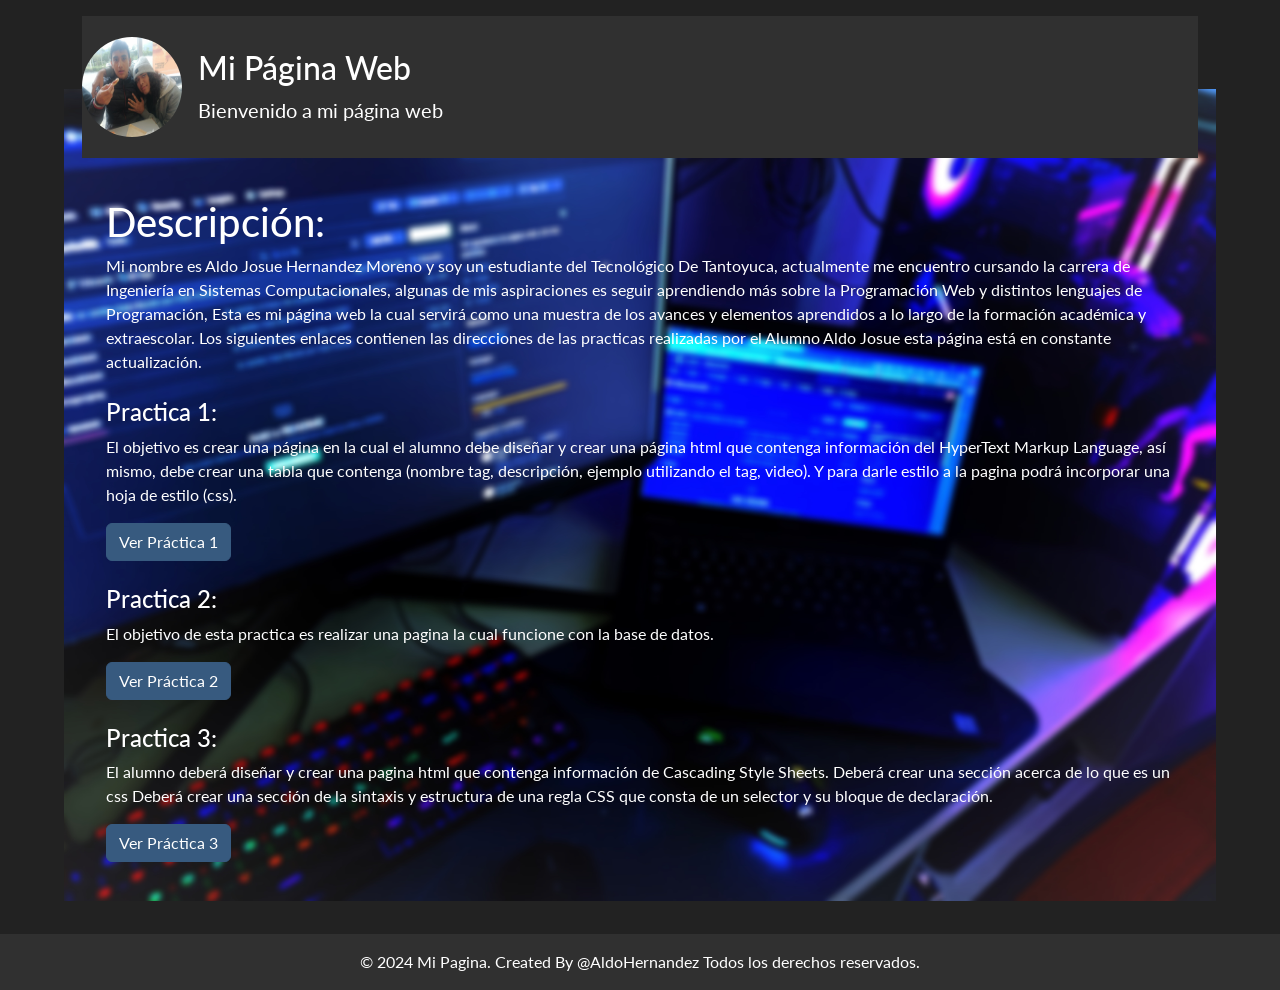
<file: index.html>
<!DOCTYPE html>
<html lang="es">

<head>
    <meta charset="UTF-8">
    <meta name="viewport" content="width=device-width, initial-scale=1.0">
    <title>Mi Página Web</title>
    <link rel="stylesheet" href="estilos/bootstrap.min.css">
    <link rel="stylesheet" href="estilos/style.css">
</head>

<body>
    <!-- El contenedor principal envuelve la mayor parte del contenido para una alineación y padding consistentes -->
    <div class="container">
        <header>
            <nav class="navbar navbar-dark bg-dark my-3">
                <!-- Usamos utilidades de flexbox para la responsividad del navbar -->
                <a class="navbar-brand d-flex flex-column flex-sm-row align-items-center" href="#">
                    <img src="imagenes/foto.jpg" width="100" height="100" class="rounded-circle me-3 mb-2 mb-sm-0"
                        alt="Foto de Aldo Josue">
                    <div>
                        <h1 class="h3">Mi Página Web</h1>
                        <p class="mb-0">Bienvenido a mi página web</p>
                    </div>
                </a>
            </nav>
        </header>

        <main class="background">
            <!-- Añadimos padding al overlay para que el contenido no toque los bordes -->
            <div class="overlay p-4">
                <section class="mb-4">
                    <h2>Descripción:</h2>
                    <p> Mi nombre es Aldo Josue Hernandez Moreno y soy un estudiante del Tecnológico De Tantoyuca,
                        actualmente me encuentro cursando la carrera de Ingeniería en Sistemas Computacionales, algunas
                        de mis aspiraciones es seguir aprendiendo más sobre la Programación Web y distintos lenguajes de
                        Programación, Esta es mi página web la cual servirá como una muestra de los avances y elementos
                        aprendidos a lo largo de la formación académica y extraescolar. Los siguientes enlaces contienen
                        las direcciones de las practicas realizadas por el Alumno Aldo Josue esta página está en
                        constante actualización.
                    </p>
                </section>

                <section class="mb-4">
                    <h4>Practica 1:</h4>
                    <p>El objetivo es crear una página en la cual el alumno debe diseñar y crear una página html que
                        contenga información del HyperText Markup Language, así mismo, debe crear una tabla que
                        contenga (nombre tag, descripción, ejemplo utilizando el tag, video). Y para darle estilo a la
                        pagina podrá incorporar una hoja de estilo (css).
                    </p>
                    <a href="Practica1TablaDiv/index.html" class="btn btn-primary">Ver Práctica 1</a>
                </section>

                <section class="mb-4">
                    <h4>Practica 2:</h4>
                    <p>El objetivo de esta practica es realizar una pagina la cual funcione con la base de datos.</p>
                    <a href="Practica2Crud/index.php" class="btn btn-primary">Ver Práctica 2</a>
                </section>

                <section class="mb-4">
                    <h4>Practica 3:</h4>
                    <p>El alumno deberá diseñar y crear una pagina html que contenga información de Cascading Style Sheets.
                        Deberá crear una sección acerca de lo que es un css
                        Deberá crear una sección de la sintaxis y estructura de una regla CSS que  consta de un selector y su bloque de declaración.
                    </p>
                    <a href="Practica3Css/index.html" class="btn btn-primary">Ver Práctica 3</a>
                </section>
            </div>
        </main>
    </div>

    <!-- El footer ahora usa clases de Bootstrap para ser consistente y se movió dentro del body -->
    <footer class="bg-dark text-white text-center py-3 mt-4" id='pie-de-pagina'>
        <div class="container">
            <p class="mb-0">© 2024 Mi Pagina. Created By @AldoHernandez Todos los derechos reservados.</p>
        </div>
    </footer>
</body>

</html>
</file>
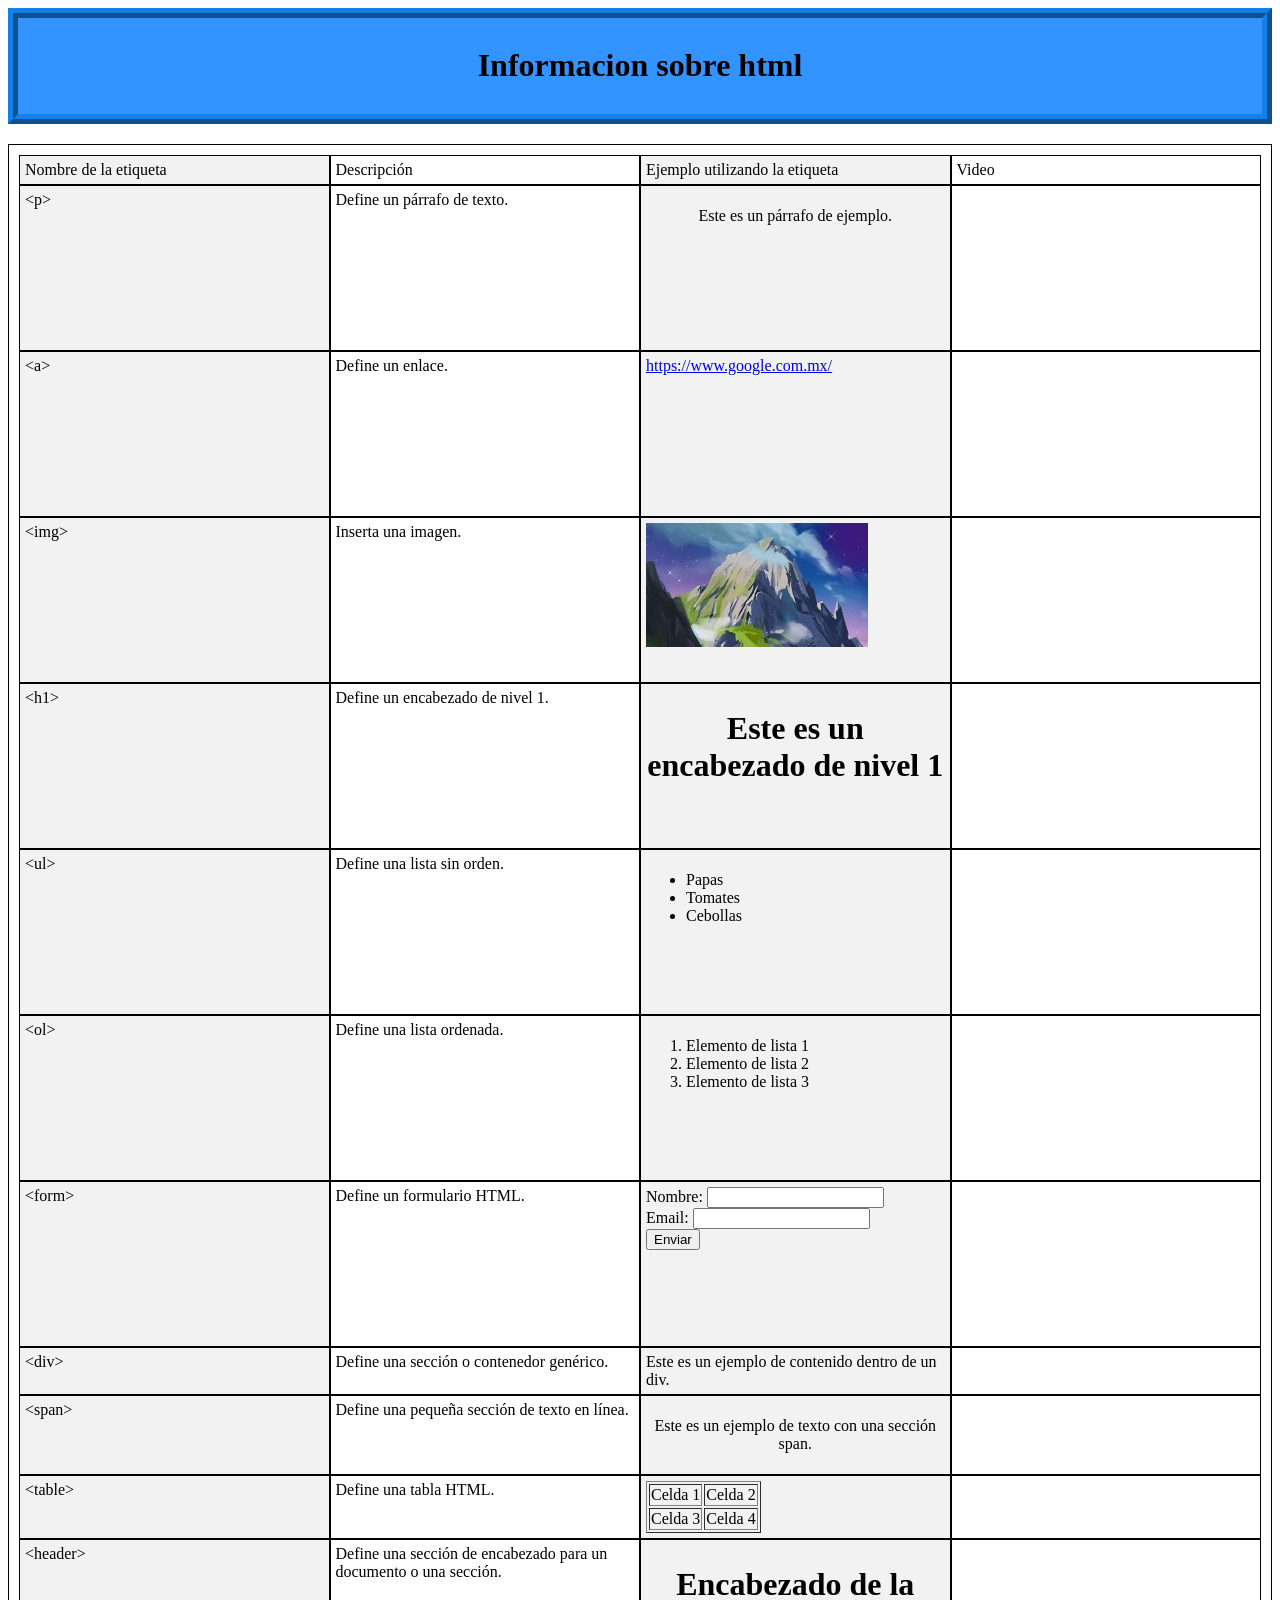
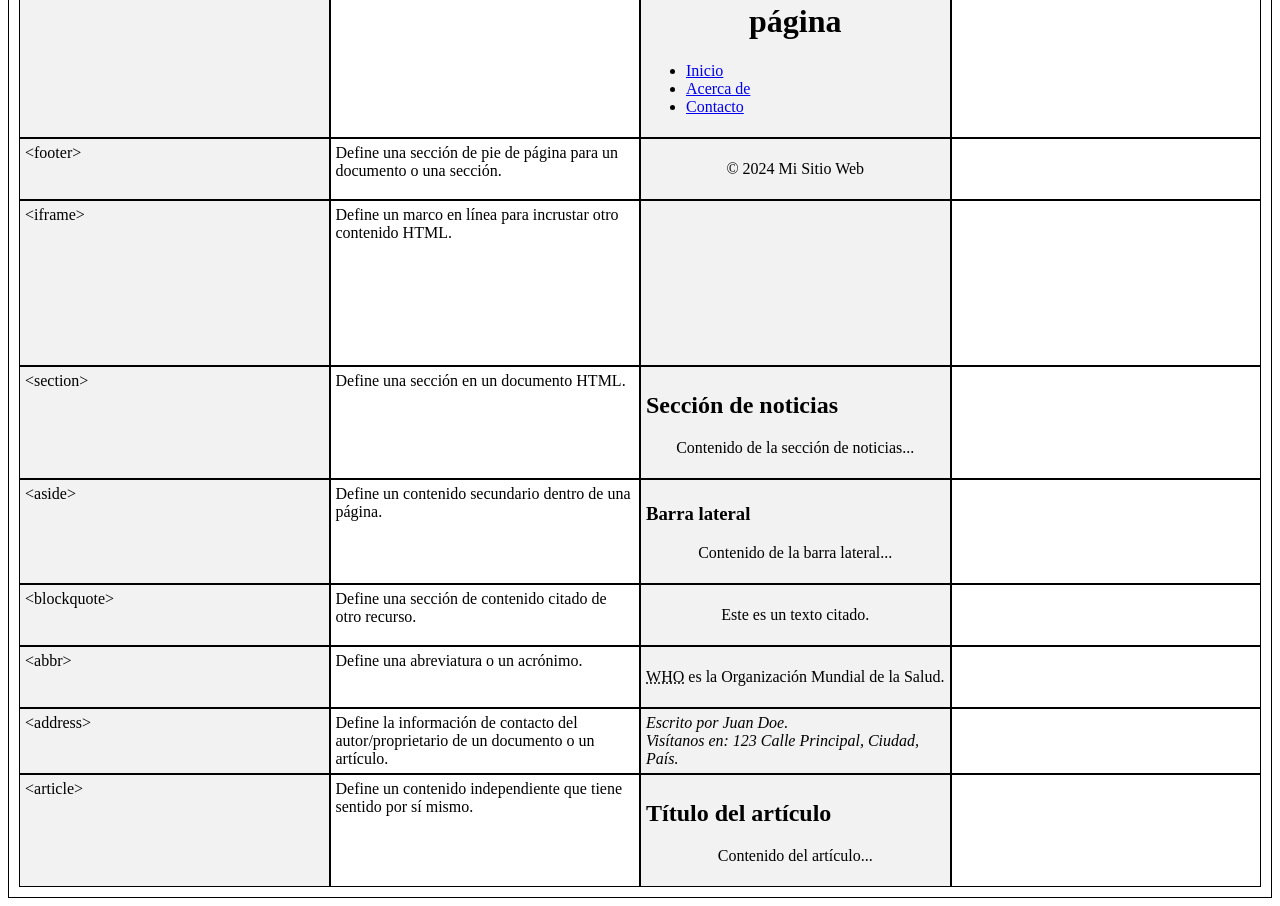
<file: Practica1TablaDiv/index.html>
<!DOCTYPE html>
<html lang="en">

<head>
    <meta charset="UTF-8">
    <meta name="viewport" content="width=device-width, initial-scale=1.0">
    <title>Informacion sobre html</title>
    <link rel="stylesheet" href="estilo.css">
</head>

<body>
    <div class="titulo">
        <h1>Informacion sobre html</h1>
    </div>

    <div class="table-container">
        <div class="row">
            <div class="cell">Nombre de la etiqueta</div>
            <div class="cell">Descripción</div>
            <div class="cell">Ejemplo utilizando la etiqueta</div>
            <div class="cell">Video</div>
        </div>
        <div class="row">
            <div class="cell">&lt;p&gt;</div>
            <div class="cell">Define un párrafo de texto.</div>
            <div class="cell">
                <p>Este es un párrafo de ejemplo.</p>
            </div>
            <div class="cell"><iframe width="640" height="360" src="https://www.youtube.com/embed/VvZoSaP3Xsg"
                    frameborder="0" allowfullscreen></iframe></div>
        </div>
        <div class="row">
            <div class="cell">&lt;a&gt;</div>
            <div class="cell">Define un enlace.</div>
            <div class="cell">
                <a href="https://www.google.com.mx/">https://www.google.com.mx/</a>
            </div>
            <div class="cell"><iframe width="640" height="360" src="https://www.youtube.com/embed/D9I_dJDiIu0"
                    frameborder="0" allowfullscreen></iframe></div>
        </div>
        <div class="row">
            <div class="cell">&lt;img&gt;</div>
            <div class="cell">Inserta una imagen.</div>
            <div class="cell">
                <img src="imagen.jpeg" alt="Descripción de la imagen">
            </div>
            <div class="cell"><iframe width="640" height="360" src="https://www.youtube.com/embed/PkVKEJtpkdY"
                    frameborder="0" allowfullscreen></iframe></div>
        </div>
        <div class="row">
            <div class="cell">&lt;h1&gt;</div>
            <div class="cell">Define un encabezado de nivel 1.</div>
            <div class="cell">
                <h1>Este es un encabezado de nivel 1</h1>
            </div>
            <div class="cell"><iframe width="640" height="360" src="https://www.youtube.com/embed/gd3trefMpHg"
                    frameborder="0" allowfullscreen></iframe></div>
        </div>
        <div class="row">
            <div class="cell">&lt;ul&gt;</div>
            <div class="cell">Define una lista sin orden.</div>
            <div class="cell">
                <ul>
                    <li>Papas</li>
                    <li>Tomates</li>
                    <li>Cebollas</li>
                </ul>
            </div>
            <div class="cell"><iframe width="640" height="360" src="https://www.youtube.com/embed/4gy9rY3ihJs"
                    frameborder="0" allowfullscreen></iframe></div>
        </div>
        <div class="row">
            <div class="cell">&lt;ol&gt;</div>
            <div class="cell">Define una lista ordenada.</div>
            <div class="cell">
                <ol>
                    <li>Elemento de lista 1</li>
                    <li>Elemento de lista 2</li>
                    <li>Elemento de lista 3</li>
                </ol>
            </div>
            <div class="cell"><iframe width="640" height="360" src="https://www.youtube.com/embed/4gy9rY3ihJs"
                    frameborder="0" allowfullscreen></iframe></div>
        </div>
        <div class="row">
            <div class="cell">&lt;form&gt;</div>
            <div class="cell">Define un formulario HTML.</div>
            <div class="cell">
                <form>
                    Nombre: <input type="text"><br>
                    Email: <input type="email"><br>
                    <input type="submit" value="Enviar">
                </form>
            </div>
            <div class="cell"><iframe width="640" height="360" src="https://www.youtube.com/embed/qrSDUfdk_Ok"
                    frameborder="0" allowfullscreen></iframe></div>
        </div>
        <div class="row">
            <div class="cell">&lt;div&gt;</div>
            <div class="cell">Define una sección o contenedor genérico.</div>
            <div class="cell">
                <div>Este es un ejemplo de contenido dentro de un div.</div>
            </div>
            <div class="cell"></div>
            <!-- Puedes dejar este espacio en blanco si no tienes un video para esta etiqueta -->
        </div>

        <div class="row">
            <div class="cell">&lt;span&gt;</div>
            <div class="cell">Define una pequeña sección de texto en línea.</div>
            <div class="cell">
                <p>Este es un <span>ejemplo</span> de texto con una sección span.</p>
            </div>
            <div class="cell"></div>
        </div>

        <div class="row">
            <div class="cell">&lt;table&gt;</div>
            <div class="cell">Define una tabla HTML.</div>
            <div class="cell">
                <table border="1">
                    <tr>
                        <td>Celda 1</td>
                        <td>Celda 2</td>
                    </tr>
                    <tr>
                        <td>Celda 3</td>
                        <td>Celda 4</td>
                    </tr>
                </table>
            </div>
            <div class="cell"></div>
        </div>
        <div class="row">
            <div class="cell">&lt;header&gt;</div>
            <div class="cell">Define una sección de encabezado para un documento o una sección.</div>
            <div class="cell">
                <header>
                    <h1>Encabezado de la página</h1>
                    <nav>
                        <ul>
                            <li><a href="#">Inicio</a></li>
                            <li><a href="#">Acerca de</a></li>
                            <li><a href="#">Contacto</a></li>
                        </ul>
                    </nav>
                </header>
            </div>
            <div class="cell"></div>
        </div>

        <div class="row">
            <div class="cell">&lt;footer&gt;</div>
            <div class="cell">Define una sección de pie de página para un documento o una sección.</div>
            <div class="cell">
                <footer>
                    <p>&copy; 2024 Mi Sitio Web</p>
                </footer>
            </div>
            <div class="cell"></div>
        </div>

        <div class="row">
            <div class="cell">&lt;iframe&gt;</div>
            <div class="cell">Define un marco en línea para incrustar otro contenido HTML.</div>
            <div class="cell">
                <iframe src="https://www.example.com" width="600" height="400" frameborder="0"></iframe>
            </div>
            <div class="cell"></div>
        </div>
        <div class="row">
            <div class="cell">&lt;section&gt;</div>
            <div class="cell">Define una sección en un documento HTML.</div>
            <div class="cell">
                <section>
                    <h2>Sección de noticias</h2>
                    <p>Contenido de la sección de noticias...</p>
                </section>
            </div>
            <div class="cell"></div>
        </div>

        <div class="row">
            <div class="cell">&lt;aside&gt;</div>
            <div class="cell">Define un contenido secundario dentro de una página.</div>
            <div class="cell">
                <aside>
                    <h3>Barra lateral</h3>
                    <p>Contenido de la barra lateral...</p>
                </aside>
            </div>
            <div class="cell"></div>
        </div>

        <div class="row">
            <div class="cell">&lt;blockquote&gt;</div>
            <div class="cell">Define una sección de contenido citado de otro recurso.</div>
            <div class="cell">
                <blockquote>
                    <p>Este es un texto citado.</p>
                </blockquote>
            </div>
            <div class="cell"></div>
        </div>

        <div class="row">
            <div class="cell">&lt;abbr&gt;</div>
            <div class="cell">Define una abreviatura o un acrónimo.</div>
            <div class="cell">
                <p><abbr title="World Health Organization">WHO</abbr> es la Organización Mundial de la Salud.</p>
            </div>
            <div class="cell"></div>
        </div>

        <div class="row">
            <div class="cell">&lt;address&gt;</div>
            <div class="cell">Define la información de contacto del autor/proprietario de un documento o un artículo.
            </div>
            <div class="cell">
                <address>
                    Escrito por Juan Doe.<br>
                    Visítanos en: 123 Calle Principal, Ciudad, País.
                </address>
            </div>
            <div class="cell"></div>
        </div>

        <div class="row">
            <div class="cell">&lt;article&gt;</div>
            <div class="cell">Define un contenido independiente que tiene sentido por sí mismo.</div>
            <div class="cell">
                <article>
                    <h2>Título del artículo</h2>
                    <p>Contenido del artículo...</p>
                </article>
            </div>
            <div class="cell"></div>
        </div>
    </div>
</body>

</html>
</file>
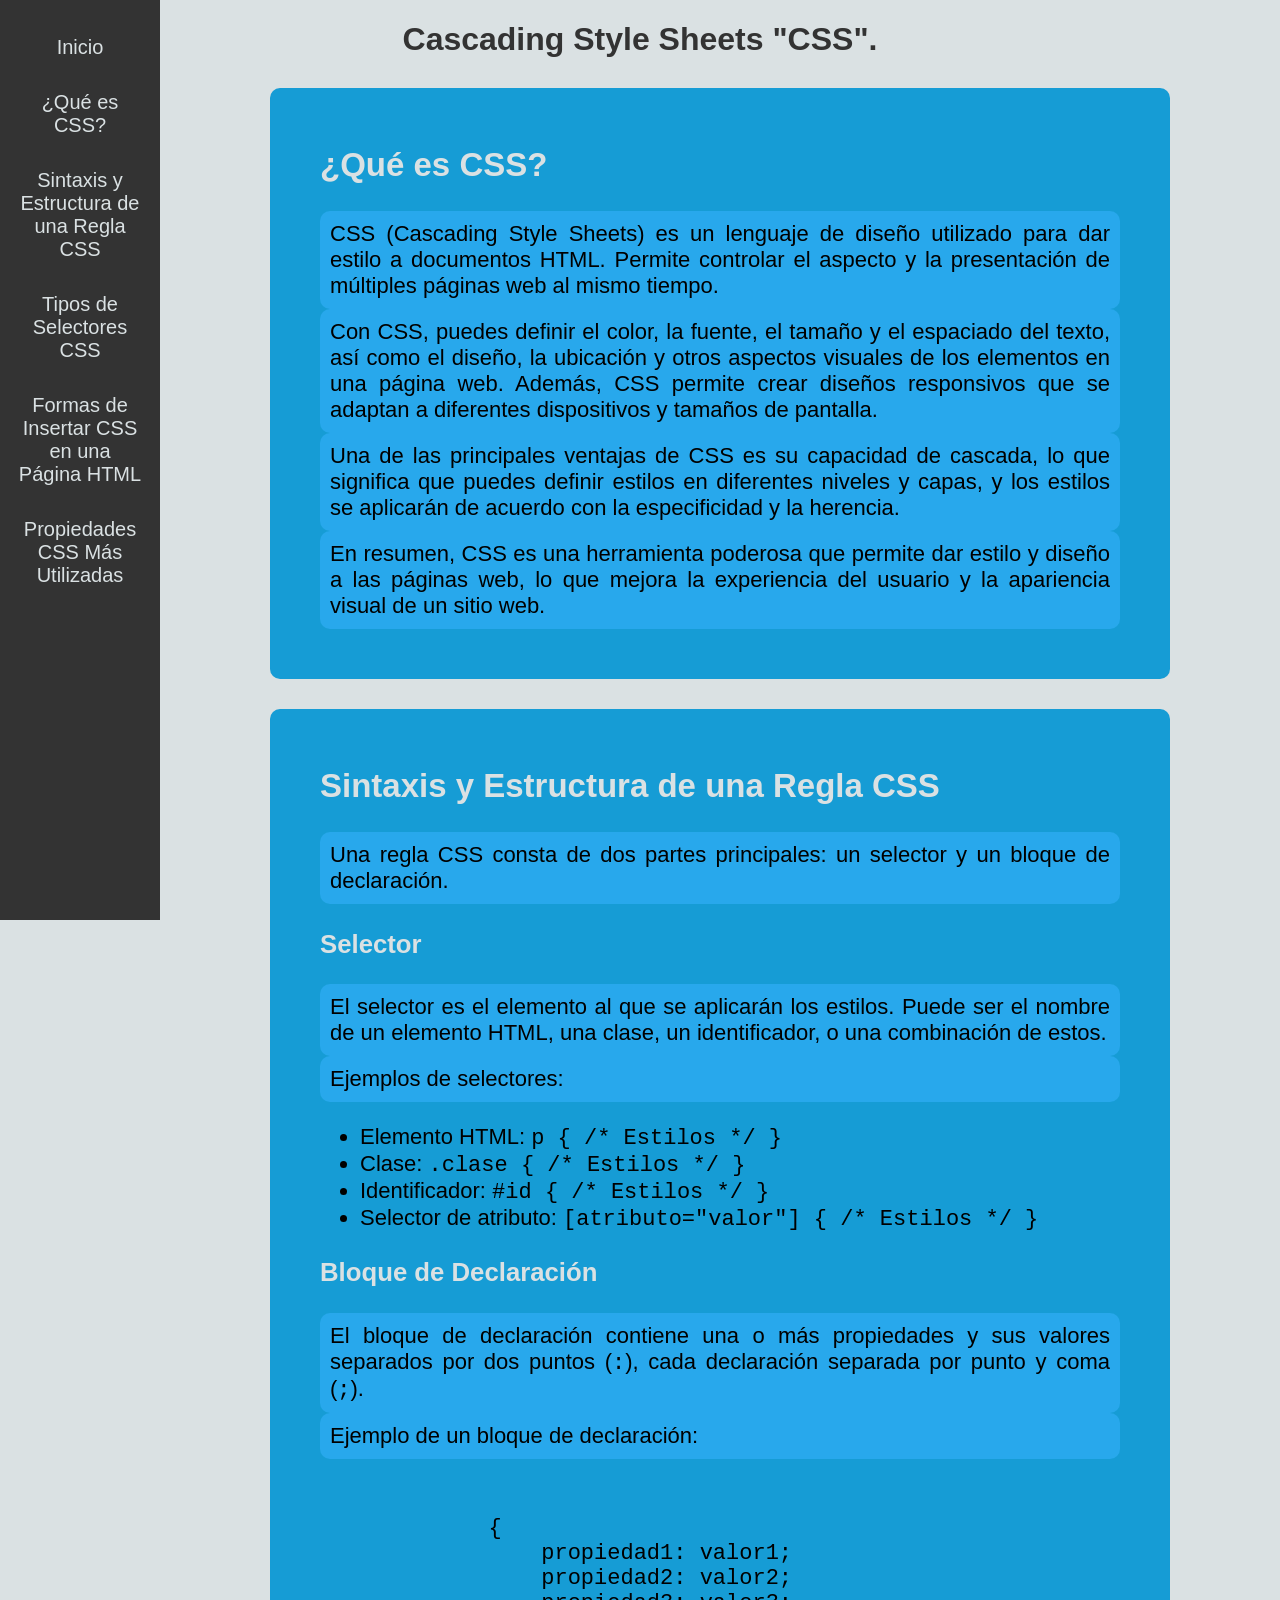
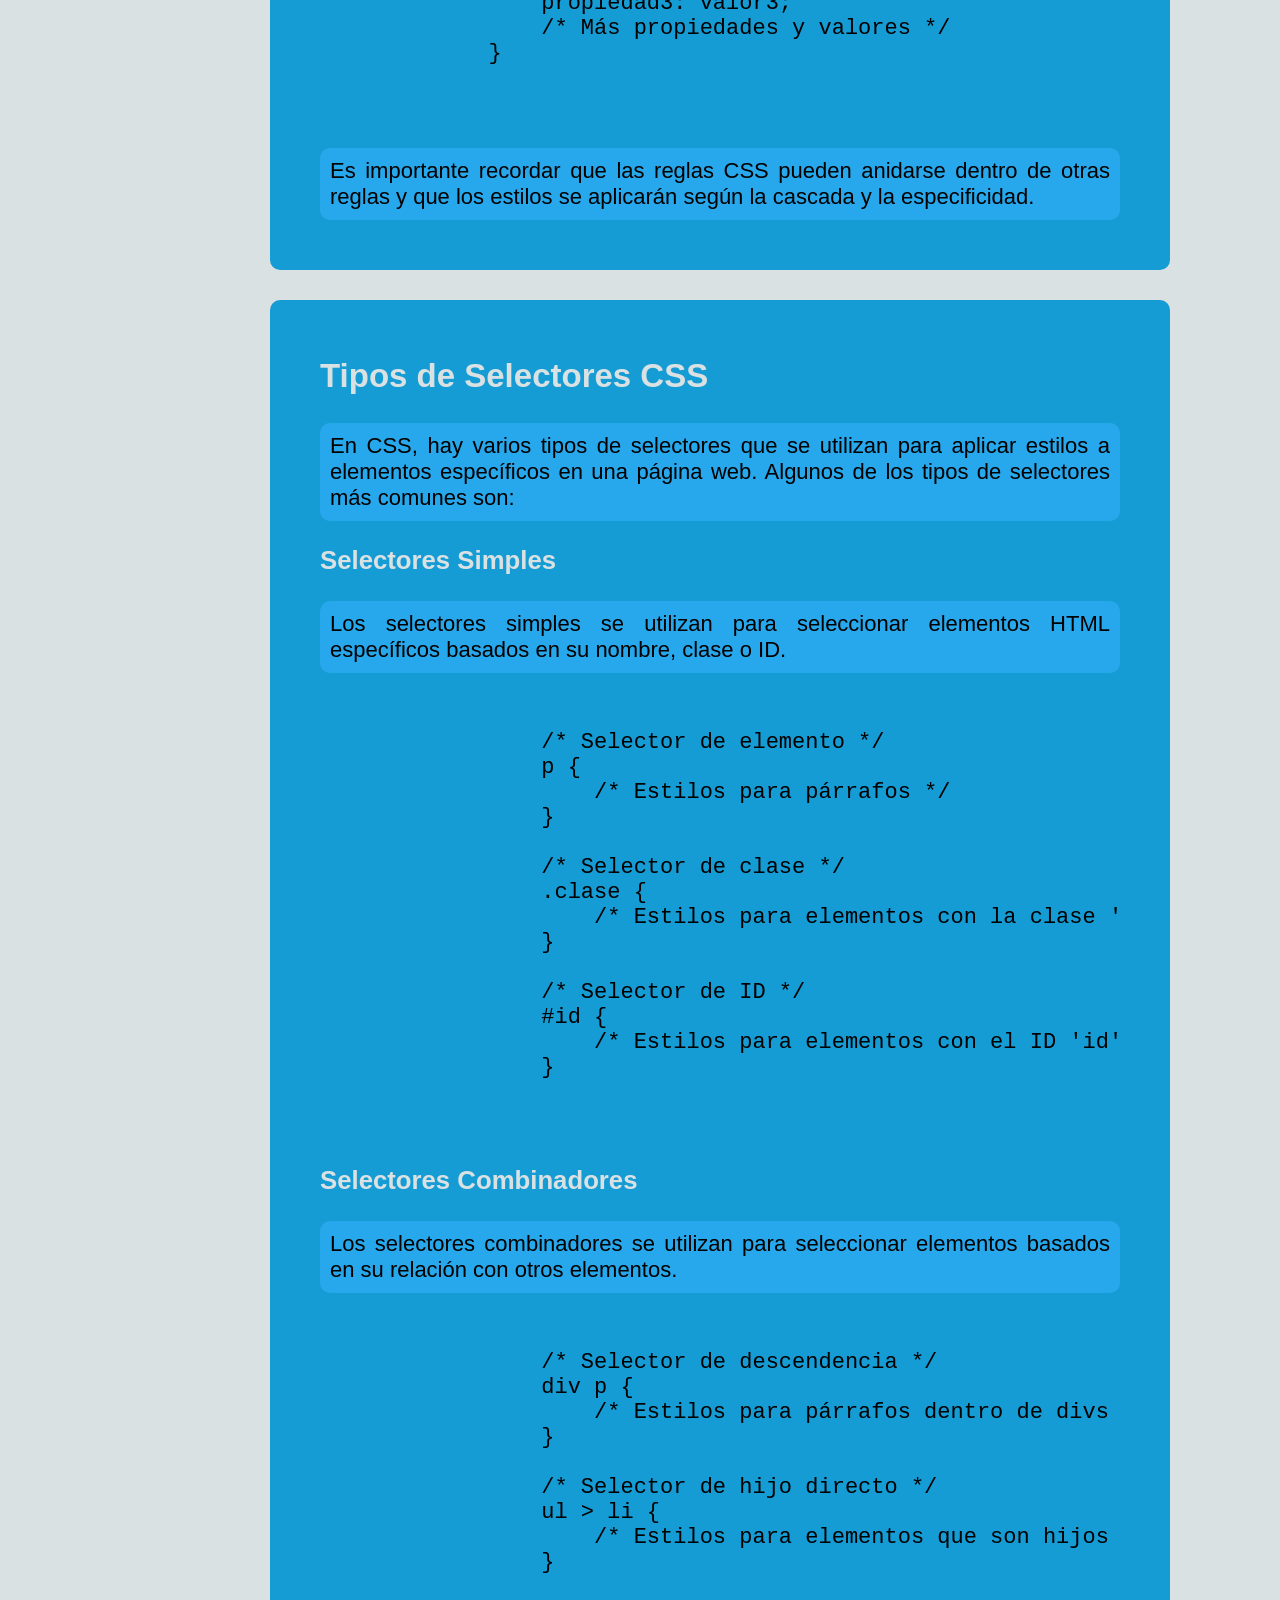
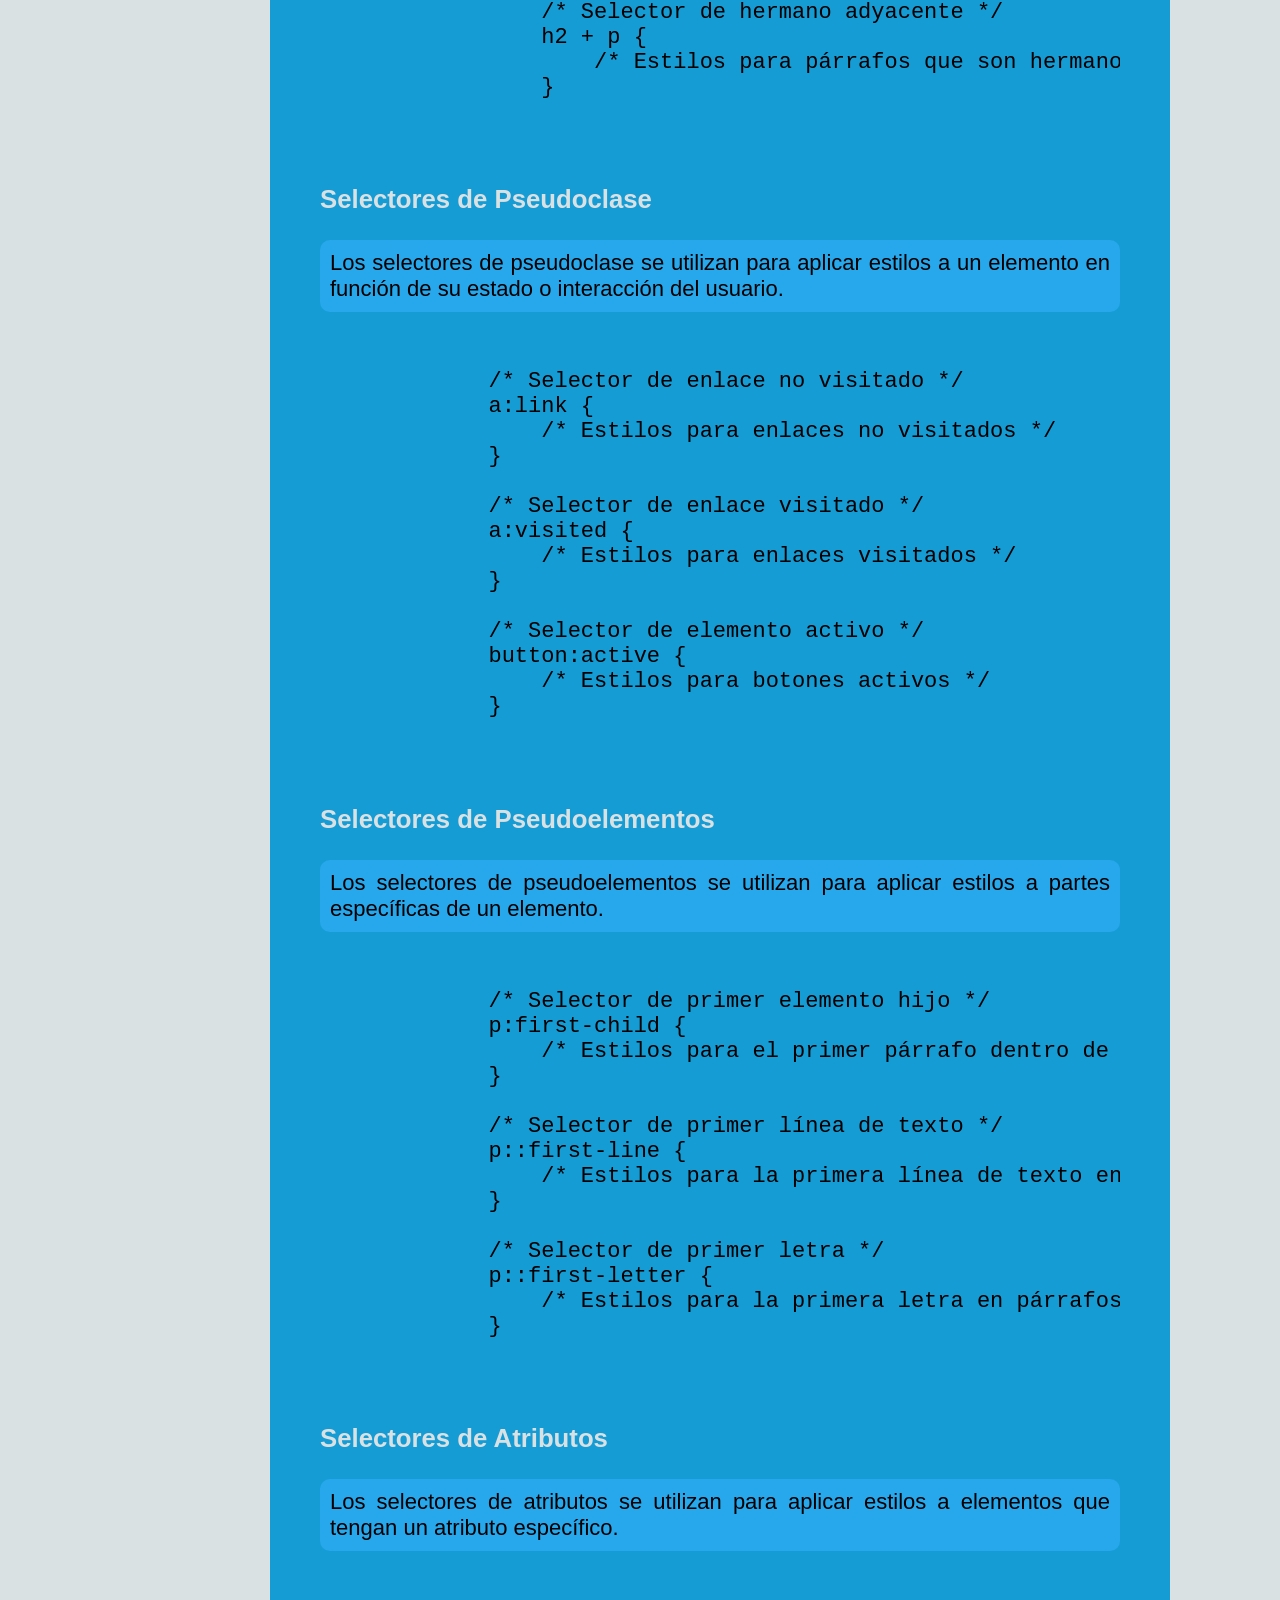
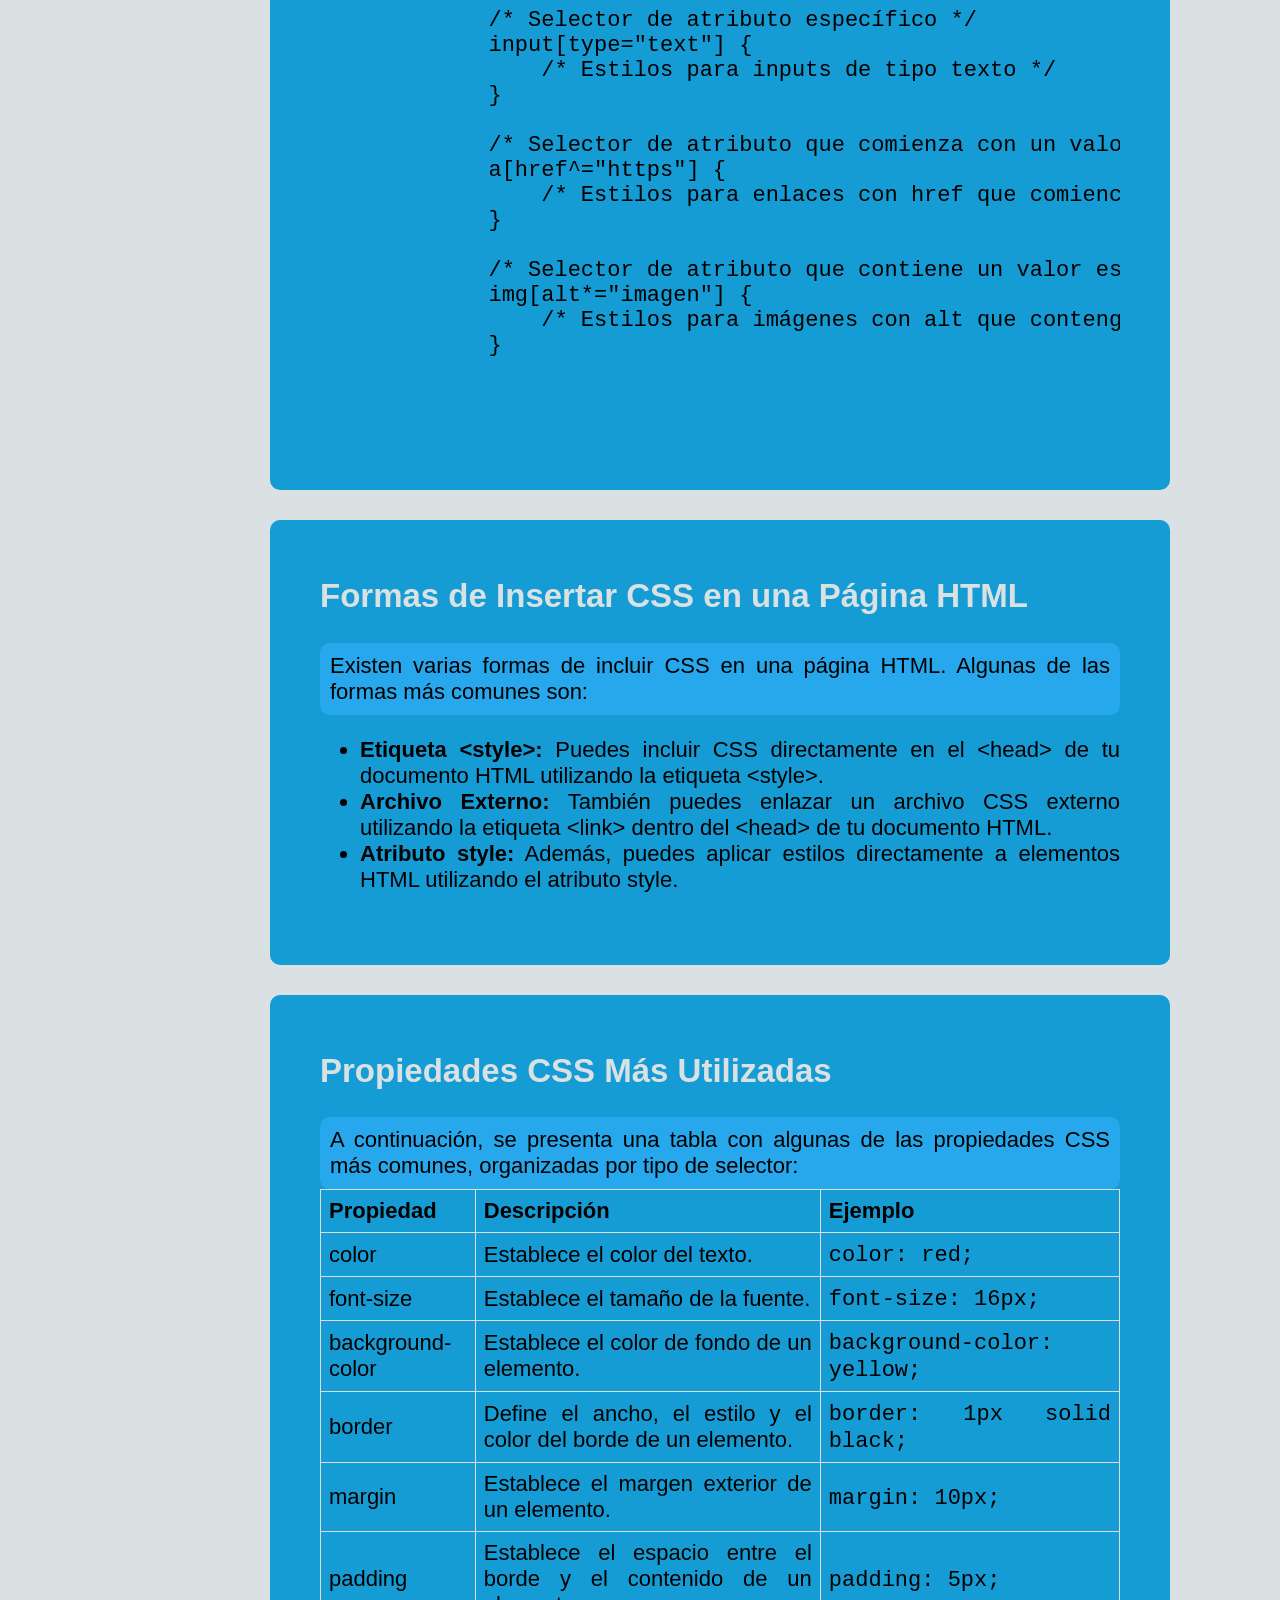
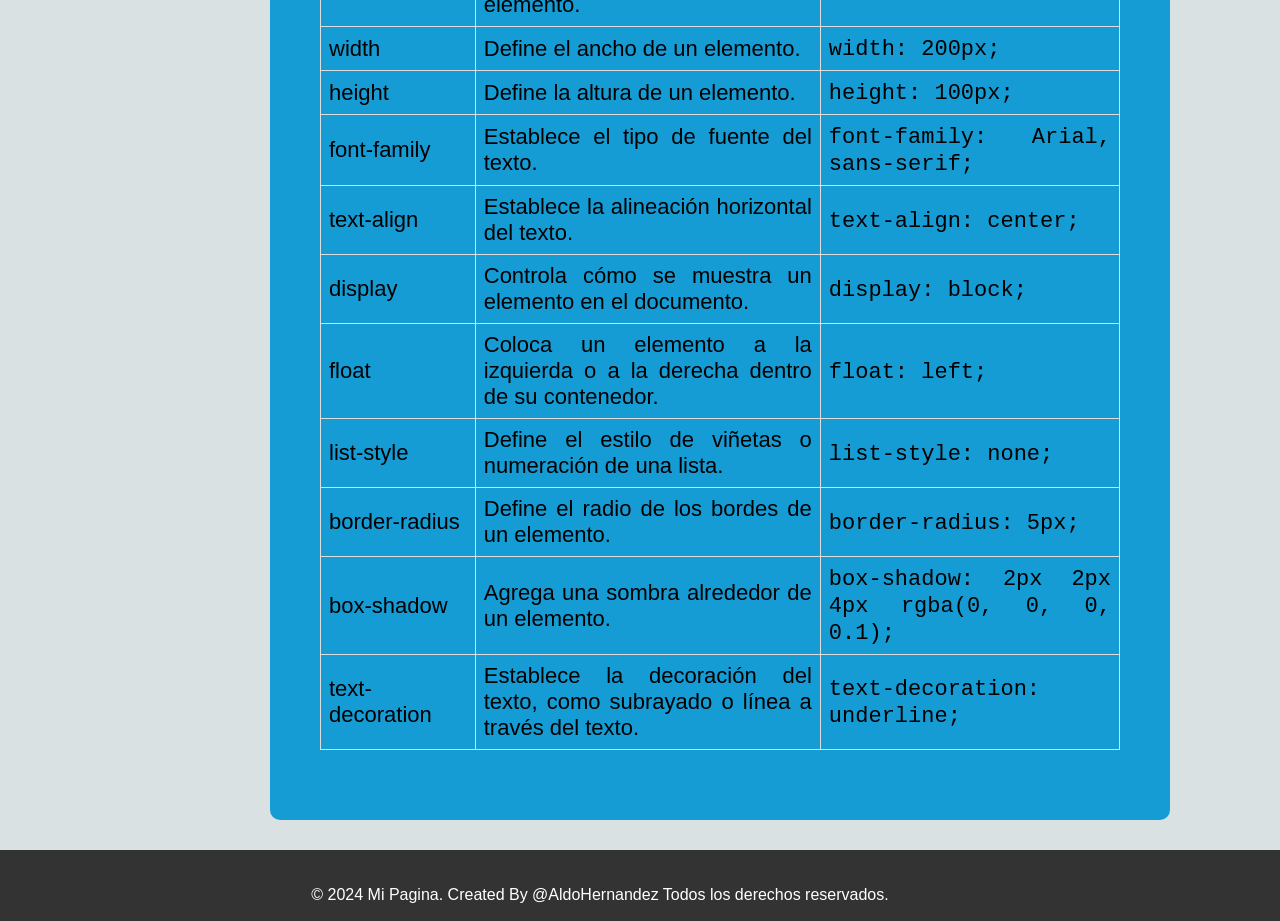
<file: Practica3Css/index.html>
<!DOCTYPE html>
<html lang="es">

<head>
    <meta charset="UTF-8">
    <meta name="viewport" content="width=device-width, initial-scale=1.0">
    <title>Información sobre CSS</title>
    <link rel="stylesheet" href="styles.css">
</head>

<body>
    <nav class="sidebar__nav">
        <a href="#">Inicio</a>
        <a href="#que-es-css">¿Qué es CSS?</a>
        <a href="#sintaxis-css">Sintaxis y Estructura de una Regla CSS</a>
        <a href="#tipos-de-selectores-css">Tipos de Selectores CSS</a>
        <a href="#insertar-css">Formas de Insertar CSS en una Página HTML</a>
        <a href="#propiedades-css">Propiedades CSS Más Utilizadas</a>
        
    </nav>
    <div class="container-fluid">
        <div class="container"><h1>Cascading Style Sheets "CSS".</h1></div>
        <main class="content__main">
            <section id="que-es-css">
                <!-- Contenido de la sección "¿Qué es CSS?" -->
                <h2>¿Qué es CSS?</h2>
                <p>CSS (Cascading Style Sheets) es un lenguaje de diseño utilizado para dar estilo a documentos HTML.
                    Permite
                    controlar el aspecto y la presentación de múltiples páginas web al mismo tiempo.</p>
                <p>Con CSS, puedes definir el color, la fuente, el tamaño y el espaciado del texto, así como el diseño,
                    la
                    ubicación y otros aspectos visuales de los elementos en una página web. Además, CSS permite crear
                    diseños
                    responsivos que se adaptan a diferentes dispositivos y tamaños de pantalla.</p>
                <p>Una de las principales ventajas de CSS es su capacidad de cascada, lo que significa que puedes
                    definir
                    estilos en diferentes niveles y capas, y los estilos se aplicarán de acuerdo con la especificidad y
                    la
                    herencia.</p>
                <p>En resumen, CSS es una herramienta poderosa que permite dar estilo y diseño a las páginas web, lo que
                    mejora
                    la experiencia del usuario y la apariencia visual de un sitio web.</p>
            </section>

            <section id="sintaxis-css">
                <!-- Contenido de la sección "Sintaxis y estructura de una regla CSS" -->
                <h2>Sintaxis y Estructura de una Regla CSS</h2>
                <p>Una regla CSS consta de dos partes principales: un selector y un bloque de declaración.</p>
                <h3>Selector</h3>
                <p>El selector es el elemento al que se aplicarán los estilos. Puede ser el nombre de un elemento HTML,
                    una
                    clase, un identificador, o una combinación de estos.</p>
                <p>Ejemplos de selectores:</p>
                <ul>
                    <li>Elemento HTML: <code>p { /* Estilos */ }</code></li>
                    <li>Clase: <code>.clase { /* Estilos */ }</code></li>
                    <li>Identificador: <code>#id { /* Estilos */ }</code></li>
                    <li>Selector de atributo: <code>[atributo="valor"] { /* Estilos */ }</code></li>
                </ul>
                <h3>Bloque de Declaración</h3>
                <p>El bloque de declaración contiene una o más propiedades y sus valores separados por dos puntos
                    (<code>:</code>), cada declaración separada por punto y coma (<code>;</code>).</p>
                <p>Ejemplo de un bloque de declaración:</p>
                <pre>
        <code>
            {
                propiedad1: valor1;
                propiedad2: valor2;
                propiedad3: valor3;
                /* Más propiedades y valores */
            }
        </code>
    </pre>
                <p>Es importante recordar que las reglas CSS pueden anidarse dentro de otras reglas y que los estilos se
                    aplicarán según la cascada y la especificidad.</p>

            </section>

            <section id="tipos-de-selectores-css">
                <h2>Tipos de Selectores CSS</h2>
                <p>En CSS, hay varios tipos de selectores que se utilizan para aplicar estilos a elementos específicos
                    en una
                    página web. Algunos de los tipos de selectores más comunes son:</p>
                <h3>Selectores Simples</h3>
                <p>Los selectores simples se utilizan para seleccionar elementos HTML específicos basados en su nombre,
                    clase o
                    ID.</p>
                <pre>
            <code>
                /* Selector de elemento */
                p {
                    /* Estilos para párrafos */
                }
    
                /* Selector de clase */
                .clase {
                    /* Estilos para elementos con la clase 'clase' */
                }
    
                /* Selector de ID */
                #id {
                    /* Estilos para elementos con el ID 'id' */
                }
            </code>
        </pre>
                <h3>Selectores Combinadores</h3>
                <p>Los selectores combinadores se utilizan para seleccionar elementos basados en su relación con otros
                    elementos.</p>
                <pre>
            <code>
                /* Selector de descendencia */
                div p {
                    /* Estilos para párrafos dentro de divs */
                }
    
                /* Selector de hijo directo */
                ul > li {
                    /* Estilos para elementos que son hijos directos de  */
                }
    
                /* Selector de hermano adyacente */
                h2 + p {
                    /* Estilos para párrafos que son hermanos adyacentes de h2 */
                }
            </code>
        </pre>
                <h3>Selectores de Pseudoclase</h3>
                <p>Los selectores de pseudoclase se utilizan para aplicar estilos a un elemento en función de su estado
                    o
                    interacción del usuario.</p>
                <pre>
        <code>
            /* Selector de enlace no visitado */
            a:link {
                /* Estilos para enlaces no visitados */
            }

            /* Selector de enlace visitado */
            a:visited {
                /* Estilos para enlaces visitados */
            }

            /* Selector de elemento activo */
            button:active {
                /* Estilos para botones activos */
            }
        </code>
    </pre>

                <h3>Selectores de Pseudoelementos</h3>
                <p>Los selectores de pseudoelementos se utilizan para aplicar estilos a partes específicas de un
                    elemento.</p>
                <pre>
        <code>
            /* Selector de primer elemento hijo */
            p:first-child {
                /* Estilos para el primer párrafo dentro de su contenedor */
            }

            /* Selector de primer línea de texto */
            p::first-line {
                /* Estilos para la primera línea de texto en párrafos */
            }

            /* Selector de primer letra */
            p::first-letter {
                /* Estilos para la primera letra en párrafos */
            }
        </code>
    </pre>

                <h3>Selectores de Atributos</h3>
                <p>Los selectores de atributos se utilizan para aplicar estilos a elementos que tengan un atributo
                    específico.
                </p>
                <pre>
        <code>
            /* Selector de atributo específico */
            input[type="text"] {
                /* Estilos para inputs de tipo texto */
            }

            /* Selector de atributo que comienza con un valor específico */
            a[href^="https"] {
                /* Estilos para enlaces con href que comiencen con "https" */
            }

            /* Selector de atributo que contiene un valor específico */
            img[alt*="imagen"] {
                /* Estilos para imágenes con alt que contengan "imagen" */
            }
        </code>
    </pre>
            </section>

            <section id="insertar-css">
                <h2>Formas de Insertar CSS en una Página HTML</h2>
                <p>Existen varias formas de incluir CSS en una página HTML. Algunas de las formas más comunes son:</p>
                <ul>
                    <li><strong>Etiqueta &lt;style&gt;:</strong> Puedes incluir CSS directamente en el &lt;head&gt; de tu documento HTML utilizando la etiqueta &lt;style&gt;.</li>
                    <li><strong>Archivo Externo:</strong> También puedes enlazar un archivo CSS externo utilizando la etiqueta &lt;link&gt; dentro del &lt;head&gt; de tu documento HTML.</li>
                    <li><strong>Atributo style:</strong> Además, puedes aplicar estilos directamente a elementos HTML utilizando el atributo style.</li>
                </ul>
                <!-- Puedes agregar más detalles o ejemplos aquí -->
            </section>
            
            <section id="propiedades-css">
                <h2>Propiedades CSS Más Utilizadas</h2>
                <p>A continuación, se presenta una tabla con algunas de las propiedades CSS más comunes, organizadas por tipo de selector:</p>
                <table>
                    <thead>
                        <tr>
                            <th>Propiedad</th>
                            <th>Descripción</th>
                            <th>Ejemplo</th>
                      
                        </tr>
                    </thead>
                    <tbody>
                        
                        <tr>
                            <td>color</td>
                            <td>Establece el color del texto.</td>
                            <td><code>color: red;</code></td>
            
                        </tr>
                        <tr>
                            <td>font-size</td>
                            <td>Establece el tamaño de la fuente.</td>
                            <td><code>font-size: 16px;</code></td>
                         
                        </tr>
                        <tr>
                            <td>background-color</td>
                            <td>Establece el color de fondo de un elemento.</td>
                            <td><code>background-color: yellow;</code></td>
                            
                        </tr>
                        <tr>
                            <td>border</td>
                            <td>Define el ancho, el estilo y el color del borde de un elemento.</td>
                            <td><code>border: 1px solid black;</code></td>
                            
                        </tr>
                        <tr>
                            <td>margin</td>
                            <td>Establece el margen exterior de un elemento.</td>
                            <td><code>margin: 10px;</code></td>
                            
                        </tr>
                        <tr>
                            <td>padding</td>
                            <td>Establece el espacio entre el borde y el contenido de un elemento.</td>
                            <td><code>padding: 5px;</code></td>
                            
                        </tr>
                        <tr>
                            <td>width</td>
                            <td>Define el ancho de un elemento.</td>
                            <td><code>width: 200px;</code></td>
                            
                        </tr>
                        <tr>
                            <td>height</td>
                            <td>Define la altura de un elemento.</td>
                            <td><code>height: 100px;</code></td>
                            
                        </tr>
                        <tr>
                            <td>font-family</td>
                            <td>Establece el tipo de fuente del texto.</td>
                            <td><code>font-family: Arial, sans-serif;</code></td>
                        </tr>
                        <tr>
                            <td>text-align</td>
                            <td>Establece la alineación horizontal del texto.</td>
                            <td><code>text-align: center;</code></td>
                        </tr>
                        <tr>
                            <td>display</td>
                            <td>Controla cómo se muestra un elemento en el documento.</td>
                            <td><code>display: block;</code></td>
                        </tr>
                        <tr>
                            <td>float</td>
                            <td>Coloca un elemento a la izquierda o a la derecha dentro de su contenedor.</td>
                            <td><code>float: left;</code></td>
                        </tr>
                        <tr>
                            <td>list-style</td>
                            <td>Define el estilo de viñetas o numeración de una lista.</td>
                            <td><code>list-style: none;</code></td>
                        </tr>
                        <tr>
                            <td>border-radius</td>
                            <td>Define el radio de los bordes de un elemento.</td>
                            <td><code>border-radius: 5px;</code></td>
                        </tr>
                        <tr>
                            <td>box-shadow</td>
                            <td>Agrega una sombra alrededor de un elemento.</td>
                            <td><code>box-shadow: 2px 2px 4px rgba(0, 0, 0, 0.1);</code></td>
                        </tr>
                        <tr>
                            <td>text-decoration</td>
                            <td>Establece la decoración del texto, como subrayado o línea a través del texto.</td>
                            <td><code>text-decoration: underline;</code></td>
                        </tr>
                        
                    </tbody>
                </table>
            </section>            
            
    </div>
    </main>
    <footer style="background-color: #333; color: #fff; text-align: center; padding: 20px 0;" id='pie-de-pagina'>
        <div style="max-width: 1200px;">
            <p>© 2024 Mi Pagina. Created By @AldoHernandez Todos los derechos reservados.</p>
        </div>
    </footer>
</body>

</html>
</file>
<file: estilos/style.css>
body {
    background-image: url(../imagenes/Fondo.jpg);
    background-size: 90%;
    background-position: center;
    background-repeat: no-repeat;
    background-image: style="filter: blur(5px); opacity: 0.6"; 
}
footer {
    background-color: #333;
    color: #fff;
    text-align: center;
    padding: 20px 0;
    bottom: 0;
    width: 100%;
}
footer p {
    margin-bottom: 0; /* Asegura que no haya espacio adicional debajo del párrafo */
}
</file>
<file: Practica1TablaDiv/estilo.css>
.titulo{
    border: 10px ridge #1480E5;
    background-color: #3393FF;
    padding: 0.5rem;
    display: flex;
    flex-direction: column;
}
h1{
    text-align: center;
}
p{
    text-align: center;
}
.table-container {
    display: flex;
    flex-direction: column;
    border: 1px solid black;
    margin-top: 20px;
    padding: 10px;
}

.row {
    display: flex;
}
.cell {
    flex: 1;
    border: 1px solid black;
    padding: 5px;
    overflow: hidden; /* Evita que el contenido desborde */
    word-wrap: break-word; /* Rompe las palabras largas para que quepan */
}

.cell iframe {
    max-width: 100%; /* El ancho máximo del iframe es el 100% de su contenedor */
    height: auto; /* La altura se ajusta automáticamente */
}
.cell:nth-child(odd) {
    background-color: #f2f2f2;
}
</file>
<file: Practica3Css/styles.css>
/* styles.css */

/* Estilos generales */
body {
    font-family: Arial, sans-serif;
    background-color: #dae1e3;
    background-size: cover;
    background-position: center;
    background-attachment: fixed;
}
/*navbar*/
.sidebar__nav{
    height: 100%;
    width: 160px;
    position: fixed;
    z-index: 1;
    top: 0;
    left: 0;
    background-color: #333;
    overflow-x: hidden;
    padding-top: 20px;
}
.sidebar__nav a{
    padding: 16px;
    text-decoration: none;
    font-size: 20px;
    color: #dae1e3;
    display: block;
    text-align: center;
}
.sidebar__nav a:hover{
    color: #333;
    font-weight: 700;
    background-color: #28a8ec;
    border-radius: 10px;
}
.sidebar__nav i{
    margin-right: 5px
}
.content__main{
    margin-left: 160px;
    font-size: 22px;
    padding: 0 10px;
}
.content__main{
    text-align: justify;
}


/* Estilos para las secciones */
section {
    margin: 30px 100px;
    padding: 50px;
    
    padding-top: 30px;
    background-color: #169cd5;
    border-radius: 10px;
}

/* Seccion parrafo*/
section p {
    margin: 0; /* Elimina el espacio entre los párrafos */
    padding: 10px; /* Ajusta los márgenes interiores del párrafo */
    background-color: #28a8ec; /* Para que coincida con el fondo de la sección */
    text-align: justify; /* Centra el texto */
    border-radius: 10px;
}
/* Estilos para los títulos de sección */
.container{
    text-align: center;
    color: #333 ;
}
/* Estilos para los títulos de sección */
section h2 {
    color: #dae1e3 ;
}
/* Estilos para los títulos de sección */
section h3 {
    color: #dae1e3;
}

pre {
    max-width: 100%; /* Establece el ancho máximo al 100% del contenedor */
    overflow-x: auto; /* Permite que el contenido se desplace horizontalmente si es necesario */
    padding: 10px; /* Agrega un espacio de relleno alrededor del contenido */
}

/* Estilos para las tablas */
table {
    width: 100%;
    border-collapse: collapse;
    margin-bottom: 20px;
}

/* Estilos para las celdas de tabla */
td, th {
    border: 1px solid #ddd;
    padding: 8px;
}
/* pie de pagina */
footer {
    left: 0;
    bottom: 0;
    width: 100%;
    background-color: #333;
    color: #fff;
    text-align: center;
    padding: 20px 0;
}
body, html {
    margin: 0;
    padding: 0;
}
</file>
